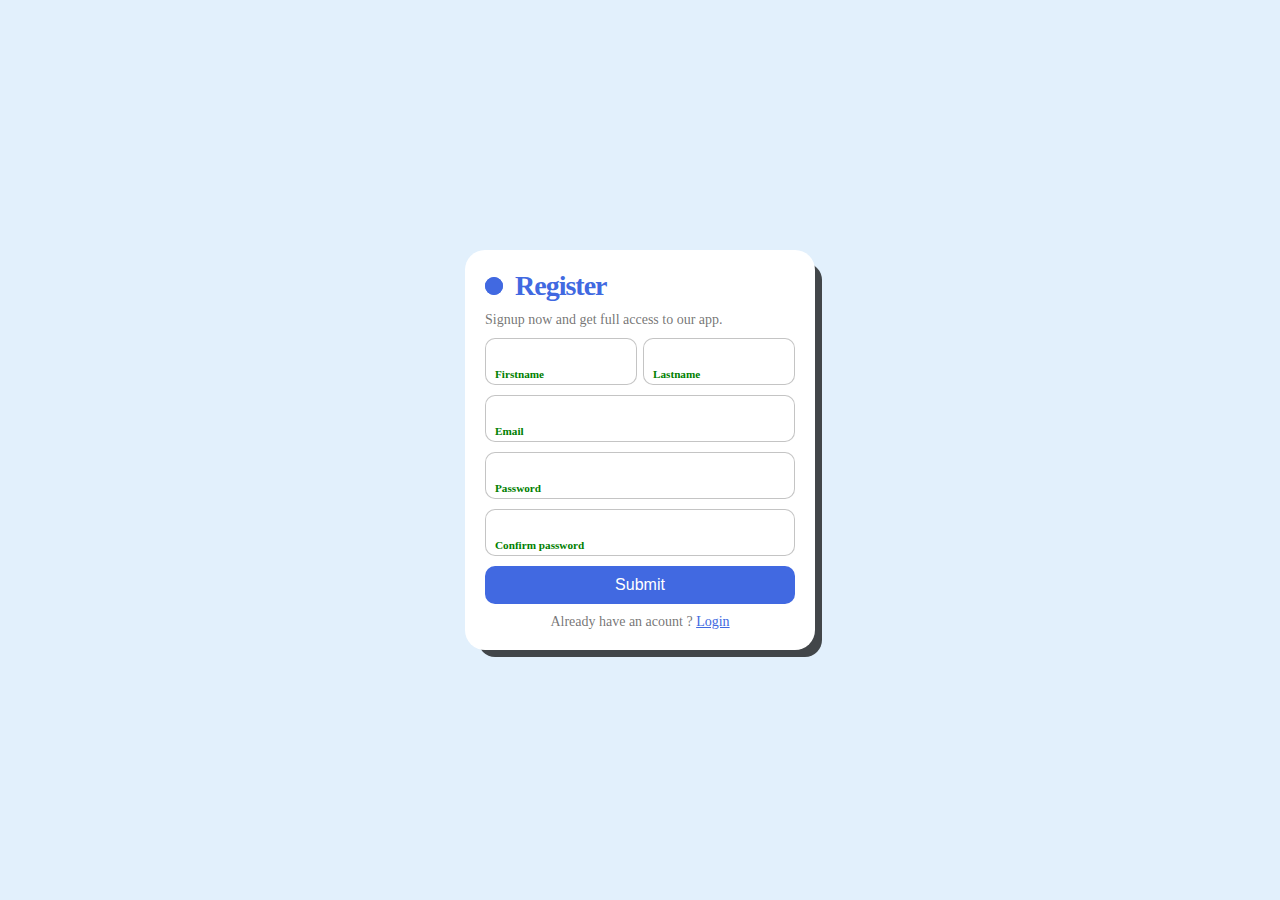
<file: index.html>
<!DOCTYPE html>
<html lang="en">

<head>
    <meta charset="UTF-8">
    <meta name="viewport" content="width=device-width, initial-scale=1.0">
    <title>Document</title>
    <link rel="stylesheet" href="style.css">
</head>

<body>

    <div class="container">
        <form class="form" id="signupForm">
            <p class="title">Register </p>
            <p class="message">Signup now and get full access to our app. </p>
            <div class="flex">
                <label>
                    <input id="firstName" placeholder="" type="text" class="input">
                    <span>Firstname</span>
                </label>

                <label>
                    <input id="lastName" placeholder="" type="text" class="input">
                    <span>Lastname</span>
                </label>
            </div>

            <label>
                <input id="email" placeholder="" type="email" class="input">
                <span>Email</span>
            </label>

            <label>
                <input id="password" placeholder="" type="password" class="input">
                <span>Password</span>
            </label>
            <label>
                <input id="confirmPassword" placeholder="" type="password" class="input">
                <span>Confirm password</span>
            </label>
            <button class="submit" type="submit">Submit</button>
            <p class="signin">Already have an acount ? <a href="login.html">Login</a> </p>
        </form>
    </div>



    <script src="app.js"></script>
</body>

</html>
</file>
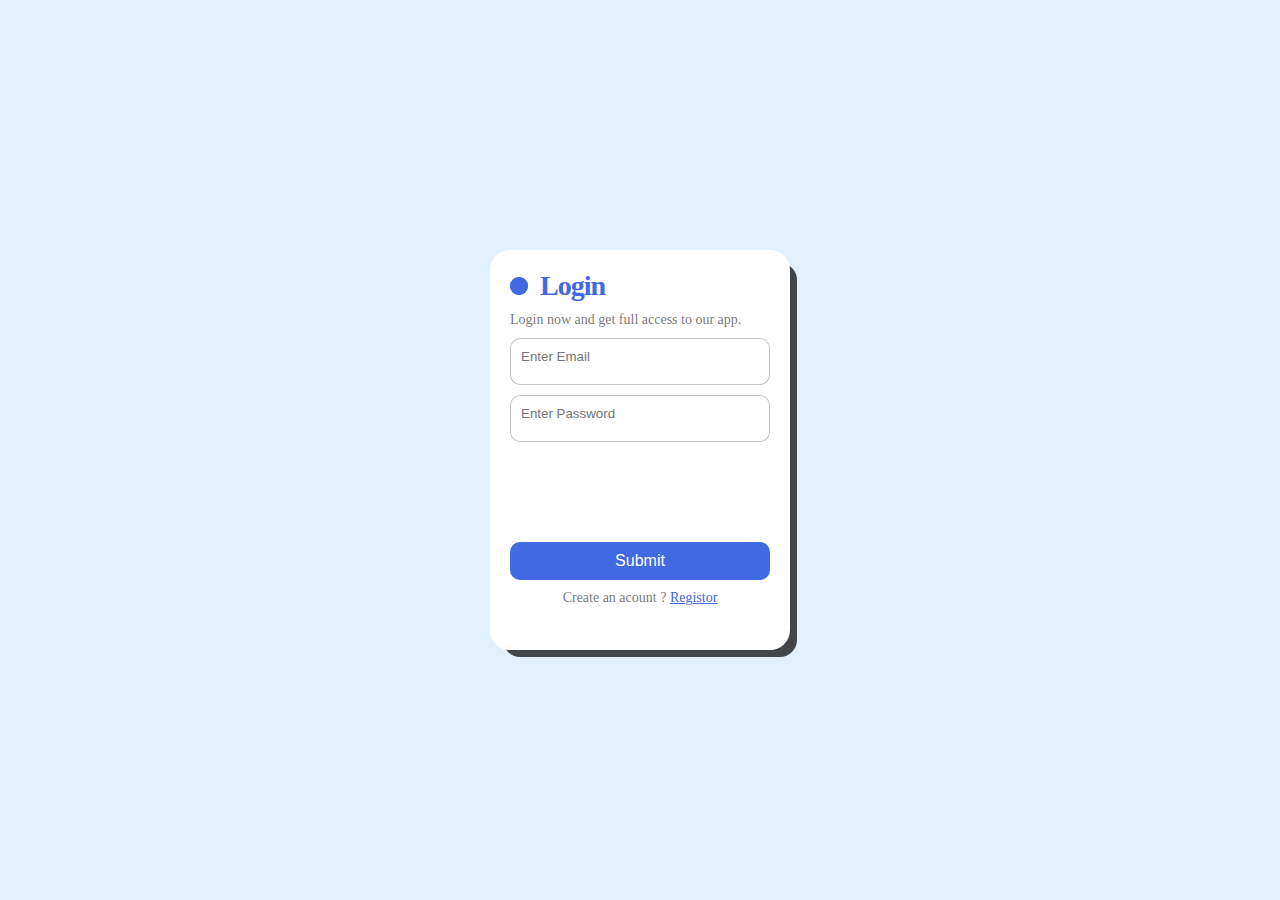
<file: login.html>
<!DOCTYPE html>
<html lang="en">

<head>
    <meta charset="UTF-8">
    <meta name="viewport" content="width=device-width, initial-scale=1.0">
    <title>Login</title>
    <link rel="stylesheet" href="login.css">
</head>

<body>
    <div class="container">
        <form class="form" id="loginForm">
            <p class="title">Login </p>
            <p class="message">Login now and get full access to our app. </p>

            <label>
                <input id="email" placeholder="Enter Email" type="email" class="input">
            </label>

            <label>
                <input id="password" placeholder="Enter Password" type="password" class="input">
            </label>

            <button class="submit" type="submit">Submit</button>
            <p class="signin">Create an acount ? <a href="index.html">Registor</a> </p>
        </form>
    </div>



    <script src="login.js"></script>

</body>

</html>
</file>
<file: style.css>
* {
    margin: 0;
    padding: 0;
    box-sizing: border-box;
}

.container {
    width: 100%;
    height: 100vh;
    display: flex;
    justify-content: center;
    align-items: center;
    background-color: #e2f0fc;
}


.form {
    display: flex;
    flex-direction: column;
    gap: 10px;
    max-width: 350px;
    background-color: #fff;
    padding: 20px;
    border-radius: 20px;
    position: relative;
    box-shadow: 10px 10px 0px -3px rgba(0, 0, 0, 0.71);

}

.title {
    font-size: 28px;
    color: royalblue;
    font-weight: 600;
    letter-spacing: -1px;
    position: relative;
    display: flex;
    align-items: center;
    padding-left: 30px;
}

.title::before,
.title::after {
    position: absolute;
    content: "";
    height: 16px;
    width: 16px;
    border-radius: 50%;
    left: 0px;
    background-color: royalblue;
}

.title::before {
    width: 18px;
    height: 18px;
    background-color: royalblue;
}

.title::after {
    width: 18px;
    height: 18px;
    animation: pulse 1s linear infinite;
}

.message,
.signin {
    color: rgba(88, 87, 87, 0.822);
    font-size: 14px;
}

.signin {
    text-align: center;
}

.signin a {
    color: royalblue;
}

.signin a:hover {
    text-decoration: underline royalblue;
}

.flex {
    display: flex;
    width: 100%;
    gap: 6px;
}

.form label {
    position: relative;
}

.form label .input {
    width: 100%;
    padding: 10px 10px 20px 10px;
    outline: 0;
    border: 1px solid rgba(105, 105, 105, 0.397);
    border-radius: 10px;
}

.form label .input+span {
    position: absolute;
    left: 10px;
    top: 15px;
    color: grey;
    font-size: 0.9em;
    cursor: text;
    transition: 0.3s ease;
}

.form label .input:placeholder-shown+span {
    top: 15px;
    font-size: 0.9em;
}

.form label .input:focus+span,
.form label .input:valid+span {
    top: 30px;
    font-size: 0.7em;
    font-weight: 600;
}

.form label .input:valid+span {
    color: green;
}

.submit {
    border: none;
    outline: none;
    background-color: royalblue;
    padding: 10px;
    border-radius: 10px;
    color: #fff;
    font-size: 16px;
    transform: .3s ease;
}

.submit:hover {
    background-color: rgb(56, 90, 194);
}

@keyframes pulse {
    from {
        transform: scale(0.9);
        opacity: 1;
    }

    to {
        transform: scale(1.8);
        opacity: 0;
    }
}
</file>
<file: login.css>
* {
    margin: 0;
    padding: 0;
    box-sizing: border-box;
}

.container {
    width: 100%;
    height: 100vh;
    display: flex;
    justify-content: center;
    align-items: center;
    background-color: #e2f0fc;
}


.form {
    display: flex;
    flex-direction: column;
    gap: 10px;
    max-width: 450px;
    background-color: #fff;
    padding: 20px;
    border-radius: 20px;
    position: relative;
    box-shadow: 10px 10px 0px -3px rgba(0, 0, 0, 0.71);
    height: 400px;
    width: 300px;

}

.title {
    font-size: 28px;
    color: royalblue;
    font-weight: 600;
    letter-spacing: -1px;
    position: relative;
    display: flex;
    align-items: center;
    padding-left: 30px;
}

.title::before,
.title::after {
    position: absolute;
    content: "";
    height: 16px;
    width: 16px;
    border-radius: 50%;
    left: 0px;
    background-color: royalblue;
}

.title::before {
    width: 18px;
    height: 18px;
    background-color: royalblue;
}

.title::after {
    width: 18px;
    height: 18px;
    animation: pulse 1s linear infinite;
}

.message,
.signin {
    color: rgba(88, 87, 87, 0.822);
    font-size: 14px;
}

.signin {
    text-align: center;
}

.signin a {
    color: royalblue;
}

.signin a:hover {
    text-decoration: underline royalblue;
}

.flex {
    display: flex;
    width: 100%;
    gap: 6px;
}

.form label {
    position: relative;
}

.form label .input {
    width: 100%;
    padding: 10px 10px 20px 10px;
    outline: 0;
    border: 1px solid rgba(105, 105, 105, 0.397);
    border-radius: 10px;
}

.form label .input+span {
    position: absolute;
    left: 10px;
    top: 15px;
    color: grey;
    font-size: 2rem;
    cursor: text;
    transition: 0.3s ease;
}

.form label .input:placeholder-shown+span {
    top: 15px;
    font-size: 0.9em;
}

.form label .input:focus+span,
.form label .input:valid+span {
    top: 30px;
    font-size: 0.7em;
    font-weight: 600;
}

.form label .input:valid+span {
    color: green;
}

.submit {
    border: none;
    outline: none;
    background-color: royalblue;
    padding: 10px;
    border-radius: 10px;
    color: #fff;
    font-size: 16px;
    transform: .3s ease;
    margin-top: 90px;
}

.submit:hover {
    background-color: rgb(56, 90, 194);
}

@keyframes pulse {
    from {
        transform: scale(0.9);
        opacity: 1;
    }

    to {
        transform: scale(1.8);
        opacity: 0;
    }
}
</file>
